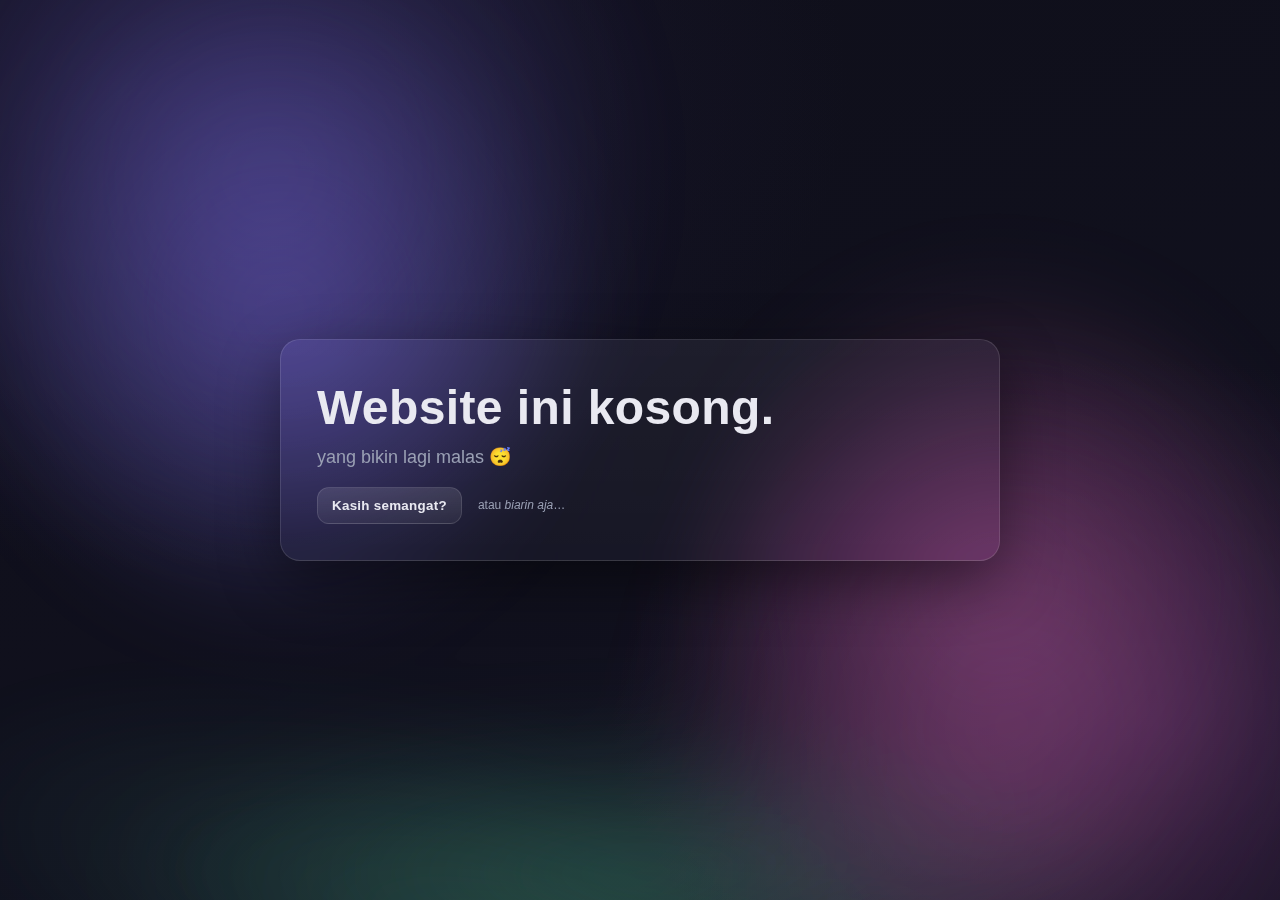
<file: index.html>
<!doctype html>
<html lang="id">
<head>
<meta charset="utf-8" />
<meta name="viewport" content="width=device-width,initial-scale=1" />
<title>Website Ini Kosong</title>
<meta name="description" content="Website ini kosong, yang bikin lagi malas." />
<style>
  :root{
    --bg1: #0f0f1a;
    --bg2: #11111f;
    --fg: #e9e9f1;
    --muted: #9aa0b4;
    --accent: #8a7cff;
    --accent-2: #ff7cc8;
    --glass: rgba(255,255,255,0.06);
    --border: rgba(255,255,255,0.12);
    --shadow: 0 20px 60px rgba(0,0,0,.45);
  }
  * { box-sizing: border-box; }
  html, body { height: 100%; }
  body{
    margin:0;
    color:var(--fg);
    font: 500 16px/1.5 ui-sans-serif, -apple-system, Segoe UI, Roboto, Inter, "Helvetica Neue", Arial, "Noto Sans", "Apple Color Emoji","Segoe UI Emoji","Segoe UI Symbol";
    background: radial-gradient(1200px 800px at 10% 10%, #1a1730, transparent 60%),
                radial-gradient(900px 600px at 90% 80%, #281a37, transparent 60%),
                linear-gradient(160deg,var(--bg1),var(--bg2));
    overflow: hidden;
  }

  /* Animated blobs */
  .bg-blobs::before,
  .bg-blobs::after{
    content:"";
    position: fixed; inset:-20vmax;
    background:
      radial-gradient(closest-side at 30% 40%, rgba(138,124,255,.35), transparent 60%),
      radial-gradient(closest-side at 70% 60%, rgba(255,124,200,.25), transparent 60%),
      radial-gradient(closest-side at 50% 80%, rgba(124,255,196,.18), transparent 60%);
    filter: blur(40px) saturate(120%);
    animation: drift 24s ease-in-out infinite alternate;
    z-index: -2;
  }
  .bg-blobs::after{
    animation-duration: 36s;
    animation-direction: alternate-reverse;
    opacity:.8;
    transform: scale(1.2) rotate(15deg);
  }
  @keyframes drift {
    0%   { transform: translate3d(-3%, 0, 0) rotate(0deg) scale(1); }
    50%  { transform: translate3d(3%, -2%, 0) rotate(10deg) scale(1.05); }
    100% { transform: translate3d(-2%, 2%, 0) rotate(-8deg) scale(1.02); }
  }

  /* Center stage */
  .wrap{
    min-height:100%;
    display:grid;
    place-items:center;
    padding: 24px;
  }
  .card{
    width: min(720px, 92vw);
    background: linear-gradient(180deg, rgba(255,255,255,.06), rgba(255,255,255,.03));
    border: 1px solid var(--border);
    border-radius: 20px;
    padding: clamp(20px, 4vw, 36px);
    box-shadow: var(--shadow);
    backdrop-filter: blur(10px) saturate(120%);
    position: relative;
    overflow:hidden;
  }
  .card::after{
    /* subtle highlight line */
    content:""; position:absolute; inset:0;
    background: linear-gradient(120deg, transparent 0 40%, rgba(255,255,255,.15) 50%, transparent 60% 100%);
    transform: translateX(-100%);
    animation: sweep 7s ease-in-out infinite;
    pointer-events: none;
  }
  @keyframes sweep { 0%,10%{transform:translateX(-120%)} 50%{transform:translateX(120%)} 100%{transform:translateX(120%)} }

  /* Title with glitch */
  .title{
    font-weight: 800;
    letter-spacing: .4px;
    font-size: clamp(28px, 5vw, 48px);
    line-height: 1.15;
    margin: 4px 0 8px;
    position: relative;
    display: inline-block;
    text-shadow: 0 1px 0 rgba(0,0,0,.15);
  }
  .title.glitch{
    --c1: var(--accent);
    --c2: var(--accent-2);
    text-shadow:
      0 0 0 rgba(0,0,0,0),
      0 0 0 rgba(0,0,0,0);
  }
  .title.glitch:hover{
    animation: glitch .8s steps(2, end) infinite;
  }
  @keyframes glitch {
    0% { text-shadow: -2px 0 var(--c1), 2px 0 var(--c2); transform: skewX(0deg); }
    20%{ text-shadow: -4px 0 var(--c1), 4px 0 var(--c2); transform: skewX(2deg); }
    40%{ text-shadow: 2px 0 var(--c1), -2px 0 var(--c2); transform: skewX(-2deg); }
    60%{ text-shadow: -1px 0 var(--c1), 1px 0 var(--c2); transform: skewX(1deg); }
    80%{ text-shadow: 3px 0 var(--c1), -3px 0 var(--c2); transform: skewX(-1deg); }
    100%{ text-shadow: -2px 0 var(--c1), 2px 0 var(--c2); transform: skewX(0deg); }
  }

  .subtitle{
    margin: 0 0 16px;
    font-size: clamp(14px, 2.2vw, 18px);
    color: var(--muted);
  }

  .row{
    display:flex; gap:12px; flex-wrap:wrap; align-items:center;
  }
  button{
    appearance:none; border:1px solid var(--border);
    background: linear-gradient(180deg, rgba(255,255,255,.12), rgba(255,255,255,.06));
    color: var(--fg); font-weight:700; letter-spacing:.3px;
    padding: 10px 14px; border-radius: 12px; cursor:pointer;
    transition: transform .1s ease, border-color .2s ease, box-shadow .2s ease, background .2s ease;
  }
  button:hover{ transform: translateY(-1px); border-color: rgba(255,255,255,.3); box-shadow: 0 8px 24px rgba(0,0,0,.25); }
  button:active{ transform: translateY(0); }

  .tiny{
    font-size: 12px; color: var(--muted);
    margin-left: 4px;
  }

  /* Floating Zs */
  .floaters{
    position:absolute; inset:0; pointer-events:none; overflow:hidden;
  }
  .zz{
    position:absolute; font-size: clamp(18px, 3vw, 28px); opacity:.0;
    animation: drift2 8s linear infinite;
    color: #c7c8ff;
    filter: drop-shadow(0 2px 6px rgba(0,0,0,.35));
  }
  .zz:nth-child(1){ left:4%;  top:90%; animation-delay: 0s; }
  .zz:nth-child(2){ left:14%; top:95%; animation-delay:.8s; }
  .zz:nth-child(3){ left:24%; top:92%; animation-delay:1.6s; }
  .zz:nth-child(4){ left:70%; top:88%; animation-delay:.3s; }
  .zz:nth-child(5){ left:84%; top:93%; animation-delay:1.1s; }

  @keyframes drift2{
    0%   { transform: translateY(0) translateX(0) rotate(0deg); opacity: 0; }
    15%  { opacity:.9; }
    50%  { transform: translateY(-45vh) translateX(6vw) rotate(-6deg); }
    100% { transform: translateY(-95vh) translateX(12vw) rotate(6deg); opacity: 0; }
  }

  /* Cute cursor */
  body{ cursor: url('data:image/svg+xml;utf8,\
  <svg xmlns="http://www.w3.org/2000/svg" width="32" height="32">\
    <text x="0" y="18" font-size="18">🛏️</text>\
  </svg>') 2 2, auto; }

  /* Energized mode */
  body.energized{
    --bg1:#0b1810; --bg2:#0a1c13; --accent:#7cffb2; --accent-2:#ffd47c;
    --muted:#a7c3b3;
  }
  body.energized .subtitle{ color:#bfe8cc; }
  body.energized .zz{ display:none; }
  body.energized .card{ background: linear-gradient(180deg, rgba(255,255,255,.10), rgba(255,255,255,.06)); }

  /* Footer note */
  .foot{
    margin-top: 14px;
    font-size: 12px;
    color: var(--muted);
    opacity:.9;
  }

  /* Respect prefers-reduced-motion */
  @media (prefers-reduced-motion: reduce){
    *{ animation-duration: .001ms !important; animation-iteration-count: 1 !important; transition-duration: 0ms !important; }
    .floaters{ display:none; }
  }
</style>
</head>
<body class="bg-blobs">
  <div class="wrap">
    <main class="card" aria-live="polite">
      <div class="floaters" aria-hidden="true" id="floaters">
        <div class="zz">z</div>
        <div class="zz">z</div>
        <div class="zz">z</div>
        <div class="zz">z</div>
        <div class="zz">z</div>
      </div>

      <h1 class="title glitch" id="title">Website ini kosong.</h1>
      <p class="subtitle" id="subtitle">yang bikin lagi malas 😴</p>

      <div class="row">
        <button id="btnToggle" aria-pressed="false">Kasih semangat?</button>
        <span class="tiny">atau <em>biarin aja</em>…</span>
      </div>
      

<script>
  const btn = document.getElementById('btnToggle');
  const title = document.getElementById('title');
  const subtitle = document.getElementById('subtitle');

  let energized = false;
  btn.addEventListener('click', () => {
    energized = !energized;
    document.body.classList.toggle('energized', energized);
    btn.setAttribute('aria-pressed', String(energized));

    if (energized) {
      title.textContent = 'Website ini… masih kosong.';
      subtitle.textContent = 'tapi semangat sudah balik! 💪';
      btn.textContent = 'Balik santai';
    } else {
      title.textContent = 'Website ini kosong.';
      subtitle.textContent = 'yang bikin lagi malas 😴';
      btn.textContent = 'Kasih semangat?';
    }
  });
</script>
</body>
</html>
</file>
